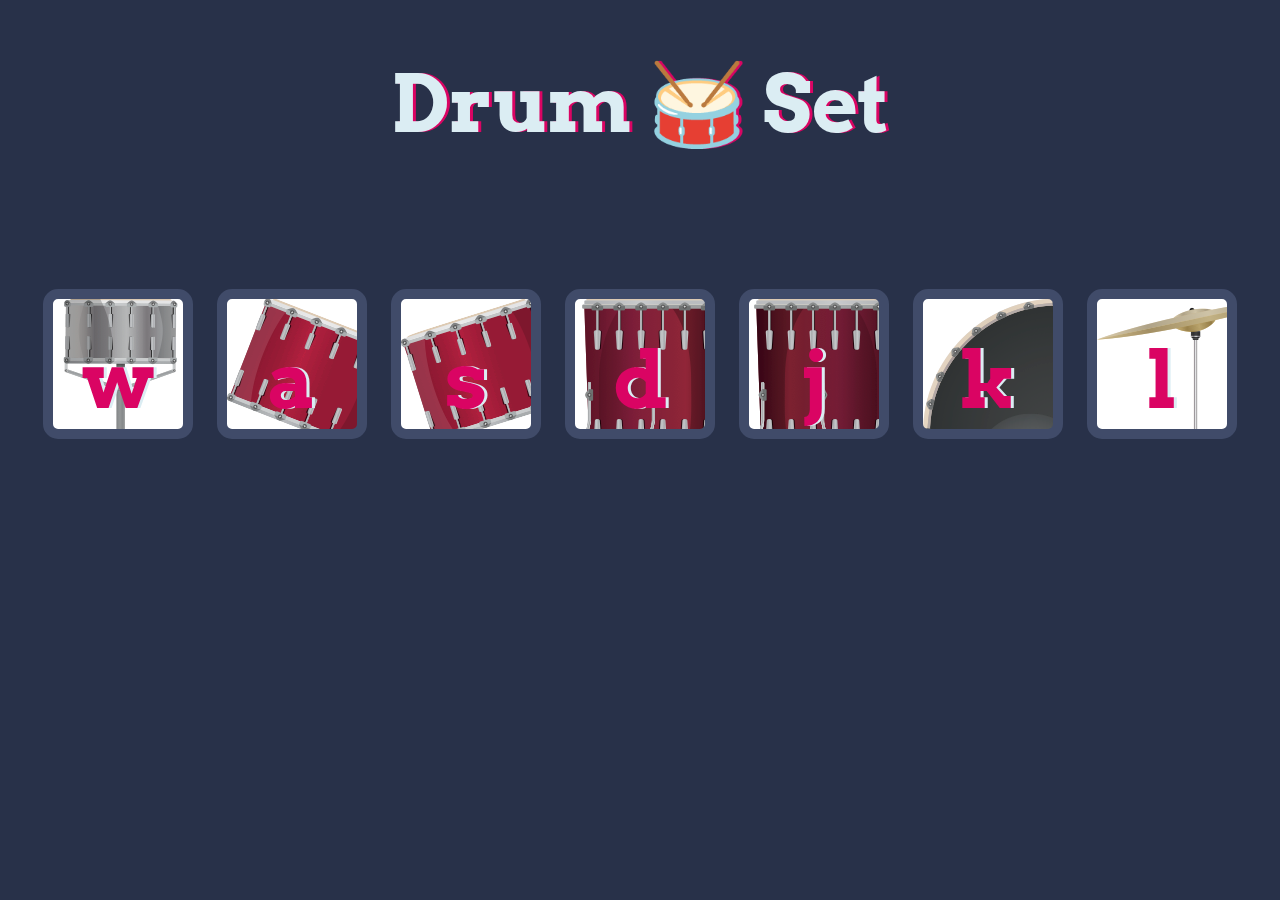
<file: drumset/drumset.html>
<!DOCTYPE html>
<html lang="en" dir="ltr">

<head>
  <meta charset="utf-8">
  <title>Drum Set</title>
  <link rel="stylesheet" href="drumset.css">
  <link href="https://fonts.googleapis.com/css?family=Arvo" rel="stylesheet">
</head>
<body>

  <h1 id="title">Drum 🥁 Set</h1>
  <div class="set">
    <button class="w drum">w</button>
    <button class="a drum">a</button>
    <button class="s drum">s</button>
    <button class="d drum">d</button>
    <button class="j drum">j</button>
    <button class="k drum">k</button>
    <button class="l drum">l</button>
  </div>

  <script src="drumset.js"></script>
</body>

</html>
</file>
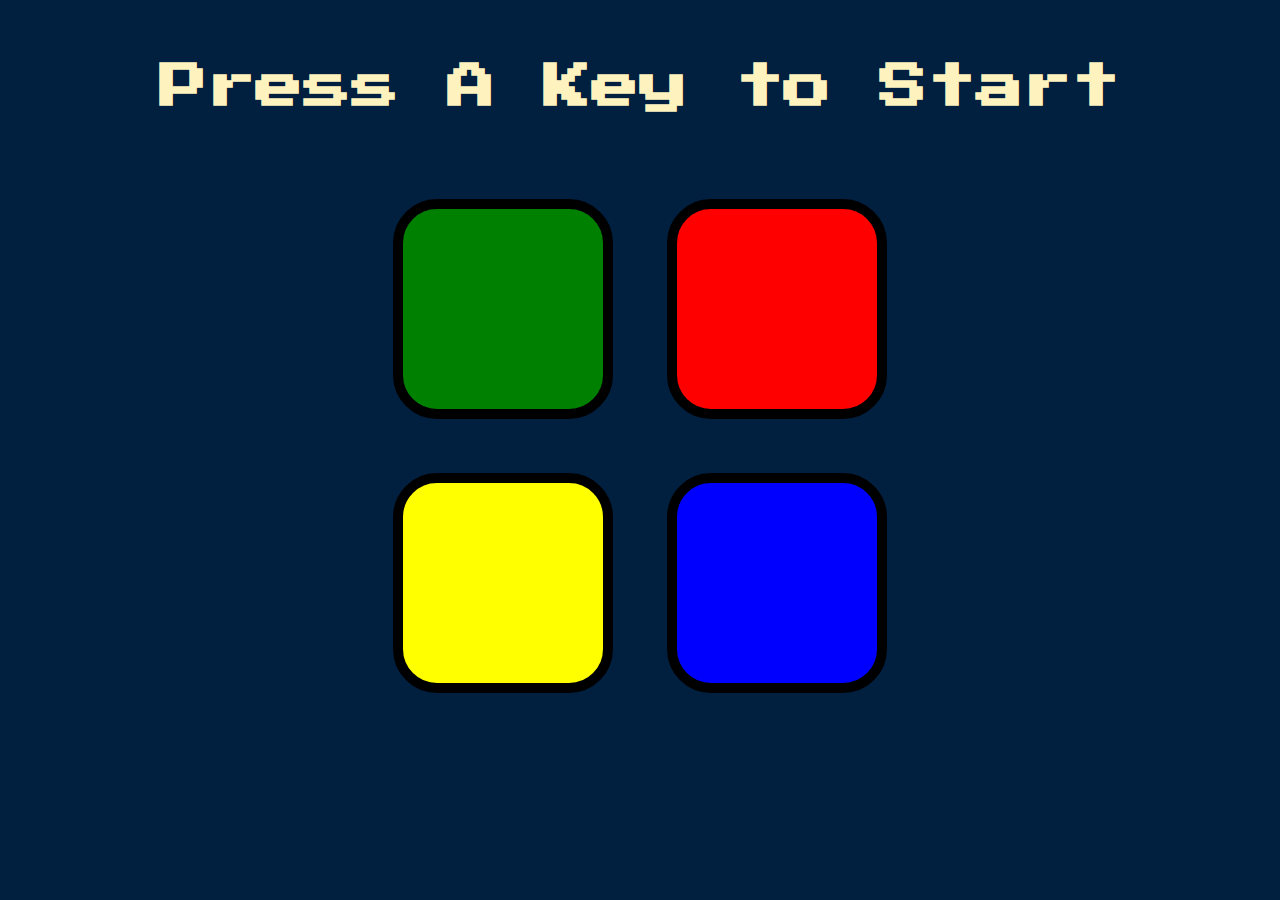
<file: simon/simon.html>
<!DOCTYPE html>
<html lang="en" dir="ltr">

  <head>
    <meta charset="utf-8">
    <title>Simon</title>
    <link rel="stylesheet" href="simon.css">
    <link href="https://fonts.googleapis.com/css?family=Press+Start+2P" rel="stylesheet">
  </head>

  <body>
    <h1 id="level-title">Press A Key to Start</h1>
    <div class="container">
      <div lass="row">

        <div type="button" id="green" class="btn green">

        </div>

        <div type="button" id="red" class="btn red">

        </div>
      </div>

      <div class="row">

        <div type="button" id="yellow" class="btn yellow">

        </div>
        <div type="button" id="blue" class="btn blue">

        </div>

      </div>

    </div>

    <script src="https://ajax.googleapis.com/ajax/libs/jquery/3.4.1/jquery.min.js"></script>
    <script src="game.js"></script>
  </body>

</html>
</file>
<file: drumset/drumset.css>
body {
  text-align: center;
  background-color: #283149;
}

h1 {
  font-size: 5rem;
  color: #DBEDF3;
  font-family: "Arvo", cursive;
  text-shadow: 3px 0 #DA0463;

}

footer {
  color: #DBEDF3;
  font-family: sans-serif;
}

.w {
  background-image: url("images/snare.png");
}

.a {
  background-image: url("images/tom1.png");
}

.s {
  background-image: url("images/tom2.png");
}

.d {
  background-image: url("images/tom3.png");
}

.j {
  background-image: url("images/tom4.png");
}

.k {
  background-image: url("images/kick.png");
}

.l {
  background-image: url("images/crash.png");
}

.set {
  margin: 10% auto;
}

.game-over {
  background-color: red;
  opacity: 0.8;
}

.pressed {
  box-shadow: 0 3px 4px 0 #DBEDF3;
  opacity: 0.5;
}

.red {
  color: red;
}

.drum {
  outline: none;
  border: 10px solid #404B69;
  font-size: 5rem;
  font-family: 'Arvo', cursive;
  line-height: 2;
  font-weight: 900;
  color: #DA0463;
  text-shadow: 3px 0 #DBEDF3;
  border-radius: 15px;
  display: inline-block;
  width: 150px;
  height: 150px;
  text-align: center;
  margin: 10px;
  background-color: white;
}

.white-text{
  color: white;
}
</file>
<file: simon/simon.css>
body {
  text-align: center;
  background-color: #011F3F;
}

#level-title {
  font-family: 'Press Start 2P', cursive;
  font-size: 3rem;
  margin:  5%;
  color: #FEF2BF;
}

.container {
  display: block;
  width: 50%;
  margin: auto;

}

.btn {
  margin: 25px;
  display: inline-block;
  height: 200px;
  width: 200px;
  border: 10px solid black;
  border-radius: 20%;
}

.game-over {
  background-color: red;
  opacity: 0.8;
}

.red {
  background-color: red;
}

.green {
  background-color: green;
}

.blue {
  background-color: blue;
}

.yellow {
  background-color: yellow;
}

.pressed {
  box-shadow: 0 0 20px white;
  background-color: grey;
}
</file>
